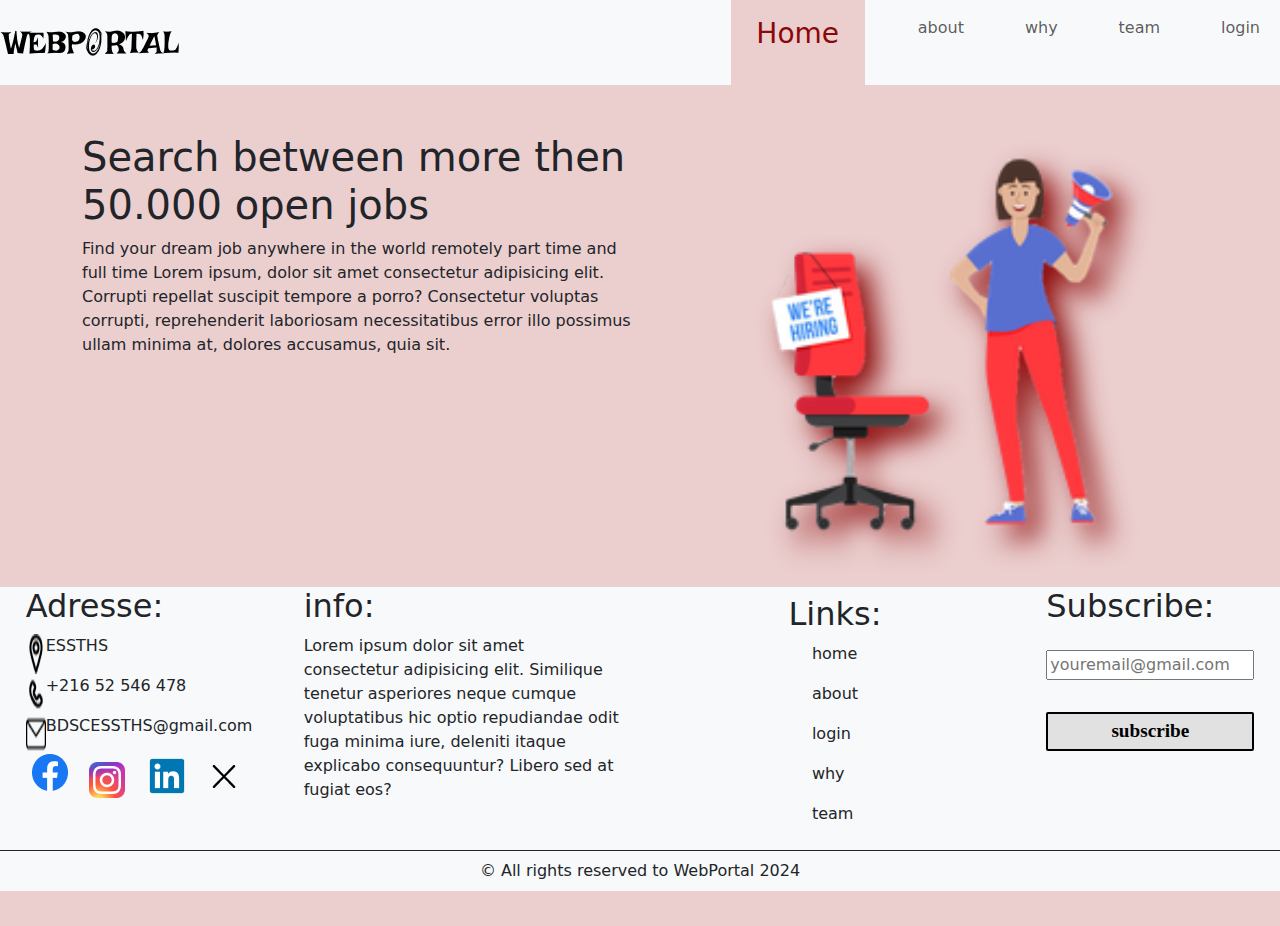
<file: index.html>
<!DOCTYPE html>
<html lang="en">
<head>
    <meta charset="UTF-8">
    <meta name="viewport" content="width=device-width, initial-scale=1.0">
    <title>Glitch Code hackathon</title>
    <link rel="stylesheet" href="assets/bootstrap.min.css">
    <link rel="stylesheet" href="styles.css">
    <link rel="webdite icon" href="assets/logo.png">
    <style>
        #img{
            filter: drop-shadow(14px 14px 14px #8C0808);
        }
        #link:hover{
            color: #8C0808;
            
        }
    </style>
</head>
<body class="position-relative end-0 w-100" >
    <header>
        <div class="container-fluid d-flex "></div>
        <div style="width: 100%; height: 100%; background: #D9D9D9">
            
        <nav class="navbar navbar-expand-lg bg-body-tertiary  ">
            <button class="navbar-toggler" type="button" data-toggle="collapse" data-target="#navbarTogglerDemo01" aria-controls="navbarTogglerDemo01" aria-expanded="false" aria-label="Toggle navigation">
                <span class="navbar-toggler-icon"></span>
              </button>
            <img src="assets/navbarlogo.png"   id="logo" alt="">
            <div class="container-fluid ">
              <div class="collapse navbar-collapse justify-content-end" id="navbarNavAltMarkup">
                <div class="navbar-nav justify-content-between w-50">
                  <a class="nav-link " aria-current="page" id="ac" href="index.html"><center><p id="pac">Home</p></center></a>
                  <a class="nav-link" href="about.html" id="a">about</a>
                  <a class="nav-link" href="why.html" id="a">why</a>
                  
                  <a class="nav-link" href="team.html" id="a">team</a>
                  <a class="nav-link" href="login.html" id="a">login</a>
                </div>
              </div>
            </div>
          </nav>
        </div>
        </div>
    </header>
    <section class="d-flex flex-column mt-5 w-100    ">
        <div class="container d-flex">
            <div class="d-flex flex-column flex-wrap w-50">
                <h1>Search between more then 50.000 open jobs</h1>
                <p>Find your dream job anywhere in the world remotely part time and full time Lorem ipsum, 
                    dolor sit amet consectetur adipisicing elit. Corrupti repellat suscipit tempore a porro? 
                    Consectetur voluptas corrupti, reprehenderit laboriosam necessitatibus error illo possimus ullam minima at, dolores accusamus, quia sit.

                </p>
            </div>
            <div class="w-50">
                <center><img src="assets/home.png" alt="" class="w-75 " id="img"></center>
            </div>
        </div>
        
        <div class=" d-flex justify-content-around   mt-2 bg-light ">
            <div class=" d-flex flex-column ">
                <h2>Adresse:</h2>
                <div class="d-flex"><img src="assets/lok.png" alt=""><p>ESSTHS</p></div>
                <div class="d-flex"><img src="assets/phone.png" alt=""><p>+216 52 546 478</p></div>
                <div class="d-flex"><img src="assets/mail.png" alt=""><p>BDSCESSTHS@gmail.com</p></div>
                <div class="d-flex justify-content-around " class="m-1"><a href="https://www.facebook.com/"><img src="assets/fc.png" alt=""></a>
                <a href="https://www.instagram.com/" class="m-1"><img src="assets/inst.png" alt="" class="m-1"></a>
                <a href="https://fr.linkedin.com/" class="m-1"><img src="assets/in.png" alt="" ></a>
                <a href="https://twitter.com/?lang=fr" class="m-1"><img src="assets/x.png" alt=""></a></div>
            </div>
            <div class="d-flex flex-column flex-wrap w-25   ">
                <h2>info:</h2>
                <p>
                    Lorem ipsum dolor sit amet consectetur adipisicing elit.
                    Similique tenetur asperiores neque cumque voluptatibus hic optio repudiandae odit fuga 
                    minima iure, deleniti itaque explicabo consequuntur? Libero sed at fugiat eos?
                </p>
            </div>
            <div class="navbar d-flex flex-column   w-25 justify-content-center">
                <h2>Links:</h2>
                <nav class="navbar-bar">
                    <a href="index.html" class="nav-link" id="link">
                        <p>home</p>
                    </a>
                    <a href="about.html" class="nav-link" id="link">
                        <p>about</p>
                    </a>
                    <a href="login.html" class="nav-link" id="link">
                        <p>login</p>
                    </a>
                    <a href="why.html" class="nav-link" id="link">
                        <p>why</p>
                    </a>
                    <a href="team.html" class="nav-link" id="link">
                        <p>team</p>
                    </a>
                </nav>

            </div>
            <div class="">
                <h2>Subscribe:</h2>
            <form action="" class="d-flex flex-column border-1 border-white ">
                <label for="mail" class="mt-3 mb-4">
                    <input type="email" name="" placeholder="youremail@gmail.com">

                </label>
                <button class="btn btn-outline-danger ">
                    subscribe
                </button>
            </form>
        </div>
        </div>
    </section>
    <footer class="bg-light d-flex flex-column   justify-content-center     ">
        <center><p class=" mb-2 pt-2 border-top border-dark ">&copy; All rights reserved to WebPortal 2024</p></center>
    </footer>
</body>
</html>
</file>
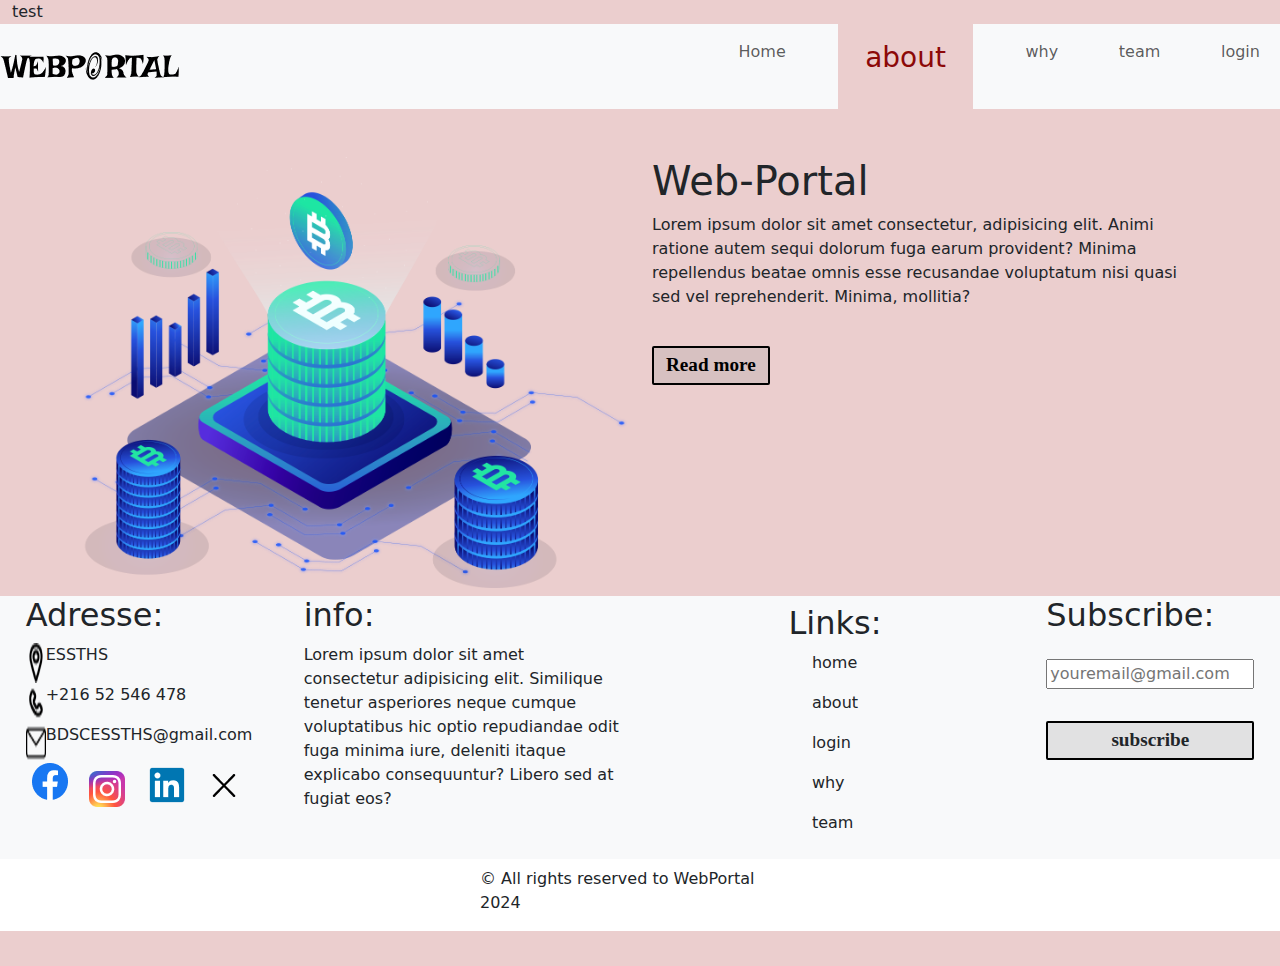
<file: about.html>
<!DOCTYPE html>
<html lang="en">
<head>
    <meta charset="UTF-8">
    <meta name="viewport" content="width=device-width, initial-scale=1.0">
    <title>Glitch Code hackathon</title>
    <link rel="stylesheet" href="assets/bootstrap.min.css">
    <link rel="stylesheet" href="styles.css">
</head>
<body>
    <header>
        <div class="container-fluid d-flex "> test </div>
        <nav class="navbar navbar-expand-lg bg-body-tertiary  ">
            <button class="navbar-toggler" type="button" data-toggle="collapse" data-target="#navbarTogglerDemo01" aria-controls="navbarTogglerDemo01" aria-expanded="false" aria-label="Toggle navigation">
                <span class="navbar-toggler-icon"></span>
              </button>
            <img src="assets/navbarlogo.png"   id="logo" alt="">
            <div class="container-fluid ">
              <div class="collapse navbar-collapse justify-content-end" id="navbarNavAltMarkup">
                <div class="navbar-nav justify-content-between w-50">
                  <a class="nav-link " aria-current="page" href="index.html">Home</a>
                  <a class="nav-link" id="ac" href="about.html"><center><p id="pac">about</p></center></a>
                  <a class="nav-link" href="why.html">why</a>
                  
                  <a class="nav-link" href="team.html">team</a>
                  <a class="nav-link" href="login.html">login</a>
                </div>
              </div>
            </div>
          </nav>
        
        </div>
    </header>
    <section class="d-flex flex-column">
        <div class="container mt-5">
            <div class="row">
              <div class="col-md-6">
                <img src="assets/about-img.png" class=" img-fluid" alt="About Us">
              </div>
              <div class="col-md-6">
                <h1>Web-Portal</h1>
                <p>Lorem ipsum dolor sit amet consectetur, adipisicing elit. Animi ratione autem sequi dolorum fuga earum provident? Minima repellendus beatae omnis esse recusandae voluptatum nisi quasi sed vel reprehenderit. Minima, mollitia?</p>
                <a href="about-us.html" class="btn ">Read more</a>
              </div>
            </div>
        </div>
        <div>
            <div></div>
            <div></div>
        </div>
        <div class="d-flex justify-content-around  bg-light mt-2">
            <div class=" d-flex flex-column ">
                <h2>Adresse:</h2>
                <div class="d-flex"><img src="assets/lok.png" alt=""><p>ESSTHS</p></div>
                <div class="d-flex"><img src="assets/phone.png" alt=""><p>+216 52 546 478</p></div>
                <div class="d-flex"><img src="assets/mail.png" alt=""><p>BDSCESSTHS@gmail.com</p></div>
                <div class="d-flex justify-content-around " class="m-1"><a href="https://www.facebook.com/"><img src="assets/fc.png" alt=""></a>
                <a href="https://www.instagram.com/" class="m-1"><img src="assets/inst.png" alt="" class="m-1"></a>
                <a href="https://fr.linkedin.com/" class="m-1"><img src="assets/in.png" alt="" ></a>
                <a href="https://twitter.com/?lang=fr" class="m-1"><img src="assets/x.png" alt=""></a></div>
            </div>
            <div class="d-flex flex-column flex-wrap w-25   ">
                <h2>info:</h2>
                <p>Lorem ipsum dolor sit amet consectetur adipisicing elit.
                     Similique tenetur asperiores neque cumque voluptatibus hic optio repudiandae odit fuga 
                     minima iure, deleniti itaque explicabo consequuntur? Libero sed at fugiat eos?</p>
            </div>
            <div class="navbar d-flex flex-column   w-25 justify-content-center">
                <h2>Links:</h2>
                <nav class="navbar-bar">
                    <a href="index.html" class="nav-link">
                        <p>home</p>
                    </a>
                    <a href="about.html" class="nav-link">
                        <p>about</p>
                    </a>
                    <a href="login.html" class="nav-link">
                        <p>login</p>
                    </a>
                    <a href="why.html" class="nav-link">
                        <p>why</p>
                    </a>
                    <a href="team.html" class="nav-link">
                        <p>team</p>
                    </a>
                </nav>

            </div>
            <div class="">
                <h2>Subscribe:</h2>
            <form action="" class="d-flex flex-column border-1 border-white ">
                <label for="mail" class="mt-3 mb-4">
                    <input type="email" name="" placeholder="youremail@gmail.com">

                </label>
                <button class="btn btn-outline-danger text-dark">
                    subscribe
                </button>
            </form>
        </div>
        </div>
    </section>
    <footer class="bg-white d-flex justify-content-center ">
        <p class="w-25 mt-2">&copy; All rights reserved to WebPortal 2024</p>
    </footer>
     
    </section>
</body>
</html>
</file>
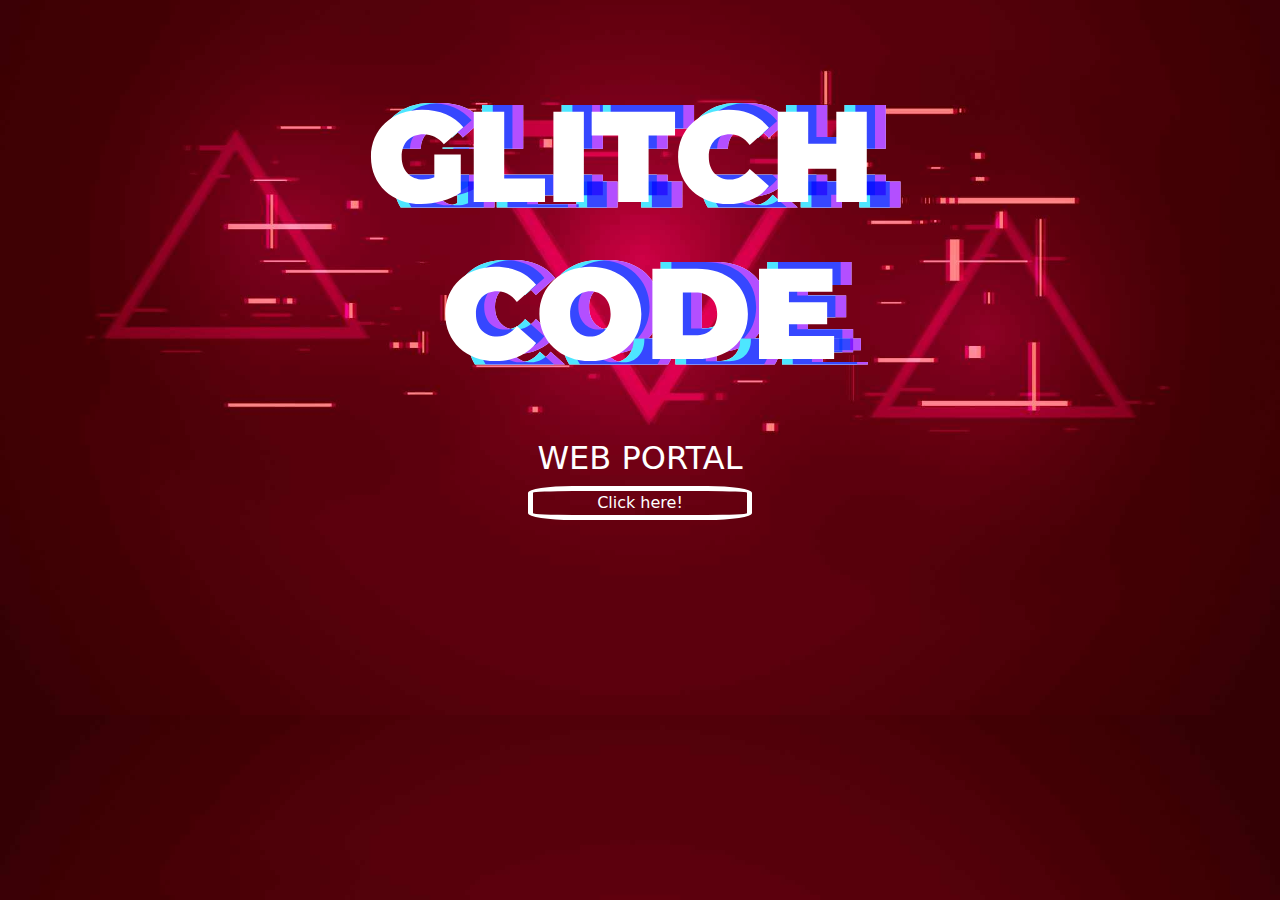
<file: disigne.html>
<!DOCTYPE html>
<html lang="en">
<head>
    <meta charset="UTF-8">
    <meta name="viewport" content="width=device-width, initial-scale=1.0">
    <link rel="stylesheet" href="assets/bootstrap.min.css">
    <link rel="stylesheet" href="page1.css">
    <title>Document</title>
</head>
<body >
    <center>
    <div class="container d-flex flex-column justify-content-center" id="du">
    <div class="container d-flex flex-column justify-content-center  ">
        <img src="assets/glitch code.svg" class="w-50" alt="">
    </div>
    <div>
        <h2 class="text-white mt-5">WEB PORTAL</h2>
    </div>

    <a href="index.html"><button class="button justify-content-center">Click here!</button></a>

</div></center>
</body>
</html>
</file>
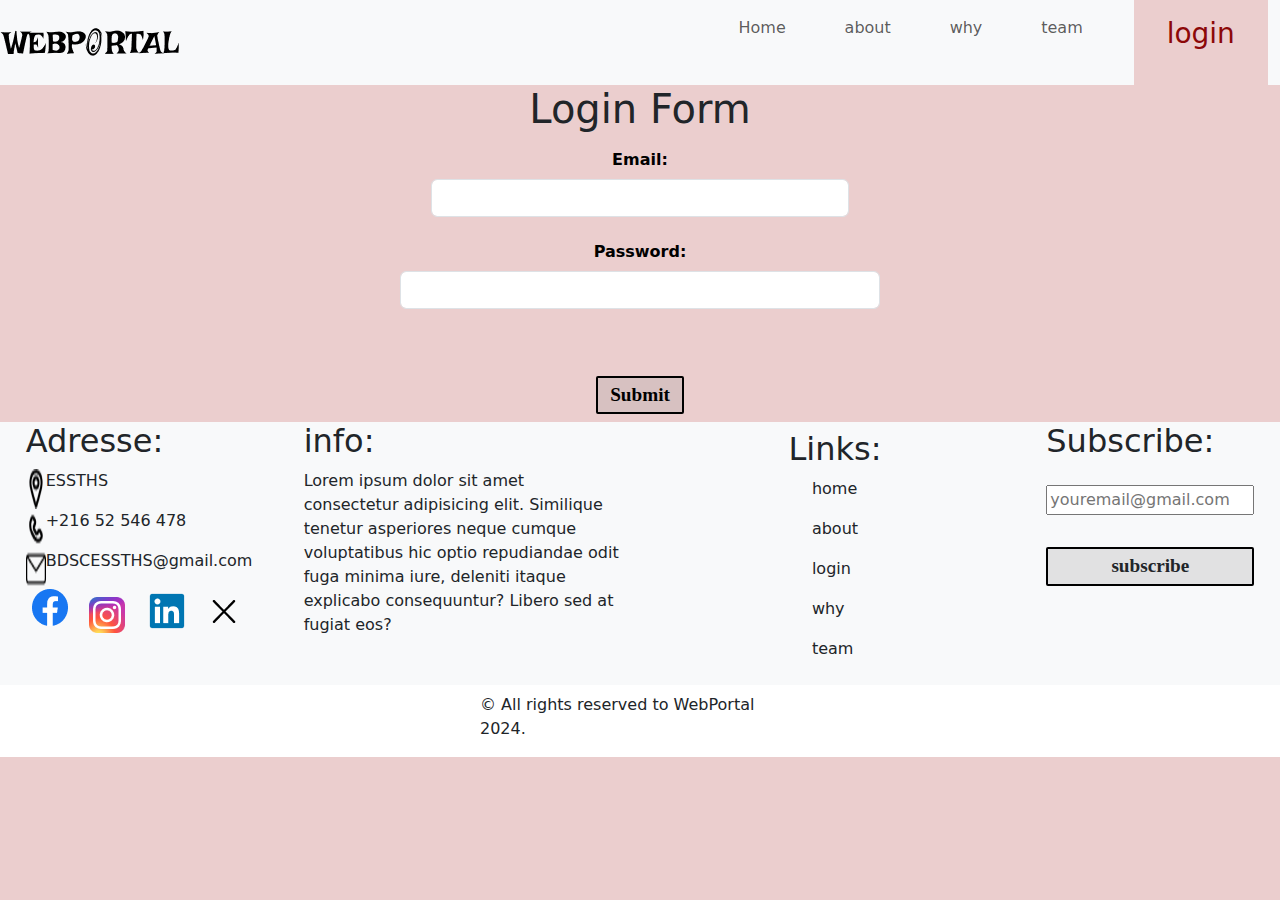
<file: login.html>
<!DOCTYPE html>
<html lang="en">
<head>
    <meta charset="UTF-8">
    <meta name="viewport" content="width=device-width, initial-scale=1.0">
    <title>Glitch Code hackathon</title>
    <link rel="stylesheet" href="assets/bootstrap.min.css">
    <link rel="stylesheet" href="styles.css">
</head>
<body>
    <header>
        <div class="container-fluid d-flex  "></div>
        <nav class="navbar navbar-expand-lg bg-body-tertiary  ">
            <button class="navbar-toggler" type="button" data-toggle="collapse" data-target="#navbarTogglerDemo01" aria-controls="navbarTogglerDemo01" aria-expanded="false" aria-label="Toggle navigation">
                <span class="navbar-toggler-icon"></span>
              </button>
            <img src="assets/navbarlogo.png"   id="logo" alt="">
            <div class="container-fluid ">
                
              <div class="collapse navbar-collapse  justify-content-end" id="navbarNavAltMarkup">
                <div class="navbar-nav justify-content-between w-50">
                  <a class="nav-link " aria-current="page"  href="index.html">Home</a>
                  <a class="nav-link" href="about.html">about</a>
                  <a class="nav-link" href="why.html">why</a>
                  
                  <a class="nav-link" href="team.html">team</a>
                  <a class="nav-link" href="login.html" id="ac"><center><p id="pac">login</p></center></a>
                </div>
              </div>
            </div>
          </nav>
        
        </div>
    </header>
    <section class="d-flex flex-column">
        <div>
            <center>
                <h1>Login Form</h1>
                <form class="container">
                    <div class="row mb-3 d-flex flex-column ">
                        <center>
                      <label for="inputEmail3" class="col-sm-2 col-form-label" style="color: black; font-weight: bold;">Email:</label>
                      <div class="col-sm-10">
                        <input type="email" class="form-control" id="input">
                      </div>
                    </div></center>
                    
                    <div class="row mb-3 d-flex flex-column">
                        <center>
                      <label for="inputPassword3" class="col-sm-2 col-form-label" style="color: black;font-weight: bold;">Password:</label>
                      <div class="col-sm-10">
                        <input type="password" class="form-control" id="input" >
                      </div>
                    </div></center>
                    <center>
                    <button type="submit" class="btn">Submit</button></center>
                  </form>
            </center>
            
        </div>
        <div class="d-flex justify-content-around  bg-light mt-2">
            <div class=" d-flex flex-column ">
                <h2>Adresse:</h2>
                <div class="d-flex"><img src="assets/lok.png" alt=""><p>ESSTHS</p></div>
                <div class="d-flex"><img src="assets/phone.png" alt=""><p>+216 52 546 478</p></div>
                <div class="d-flex"><img src="assets/mail.png" alt=""><p>BDSCESSTHS@gmail.com</p></div>
                <div class="d-flex justify-content-around " class="m-1"><a href="https://www.facebook.com/"><img src="assets/fc.png" alt=""></a>
                <a href="https://www.instagram.com/" class="m-1"><img src="assets/inst.png" alt="" class="m-1"></a>
                <a href="https://fr.linkedin.com/" class="m-1"><img src="assets/in.png" alt="" ></a>
                <a href="https://twitter.com/?lang=fr" class="m-1"><img src="assets/x.png" alt=""></a></div>
            </div>
            <div class="d-flex flex-column flex-wrap w-25   ">
                <h2>info:</h2>
                <p>Lorem ipsum dolor sit amet consectetur adipisicing elit.
                     Similique tenetur asperiores neque cumque voluptatibus hic optio repudiandae odit fuga 
                     minima iure, deleniti itaque explicabo consequuntur? Libero sed at fugiat eos?</p>
            </div>
            <div class="navbar d-flex flex-column   w-25 justify-content-center">
                <h2>Links:</h2>
                <nav class="navbar-bar">
                    <a href="index.html" class="nav-link">
                        <p>home</p>
                    </a>
                    <a href="about.html" class="nav-link">
                        <p>about</p>
                    </a>
                    <a href="login.html" class="nav-link">
                        <p>login</p>
                    </a>
                    <a href="why.html" class="nav-link">
                        <p>why</p>
                    </a>
                    <a href="team.html" class="nav-link">
                        <p>team</p>
                    </a>
                </nav>

            </div>
            <div class="">
                <h2>Subscribe:</h2>
            <form action="" class="d-flex flex-column border-1 border-white ">
                <label for="mail" class="mt-3 mb-4">
                    <input type="email" name="" placeholder="youremail@gmail.com">

                </label>
                <button class="btn btn-outline-danger text-dark">
                    subscribe
                </button>
            </form>
        </div>
        </div>
    </section>
    <footer class="bg-white d-flex justify-content-center ">
        <p class="w-25 mt-2">&copy; All rights reserved to WebPortal 2024.</p>
    </footer>
    </section>
    
</body>
</html>
</file>
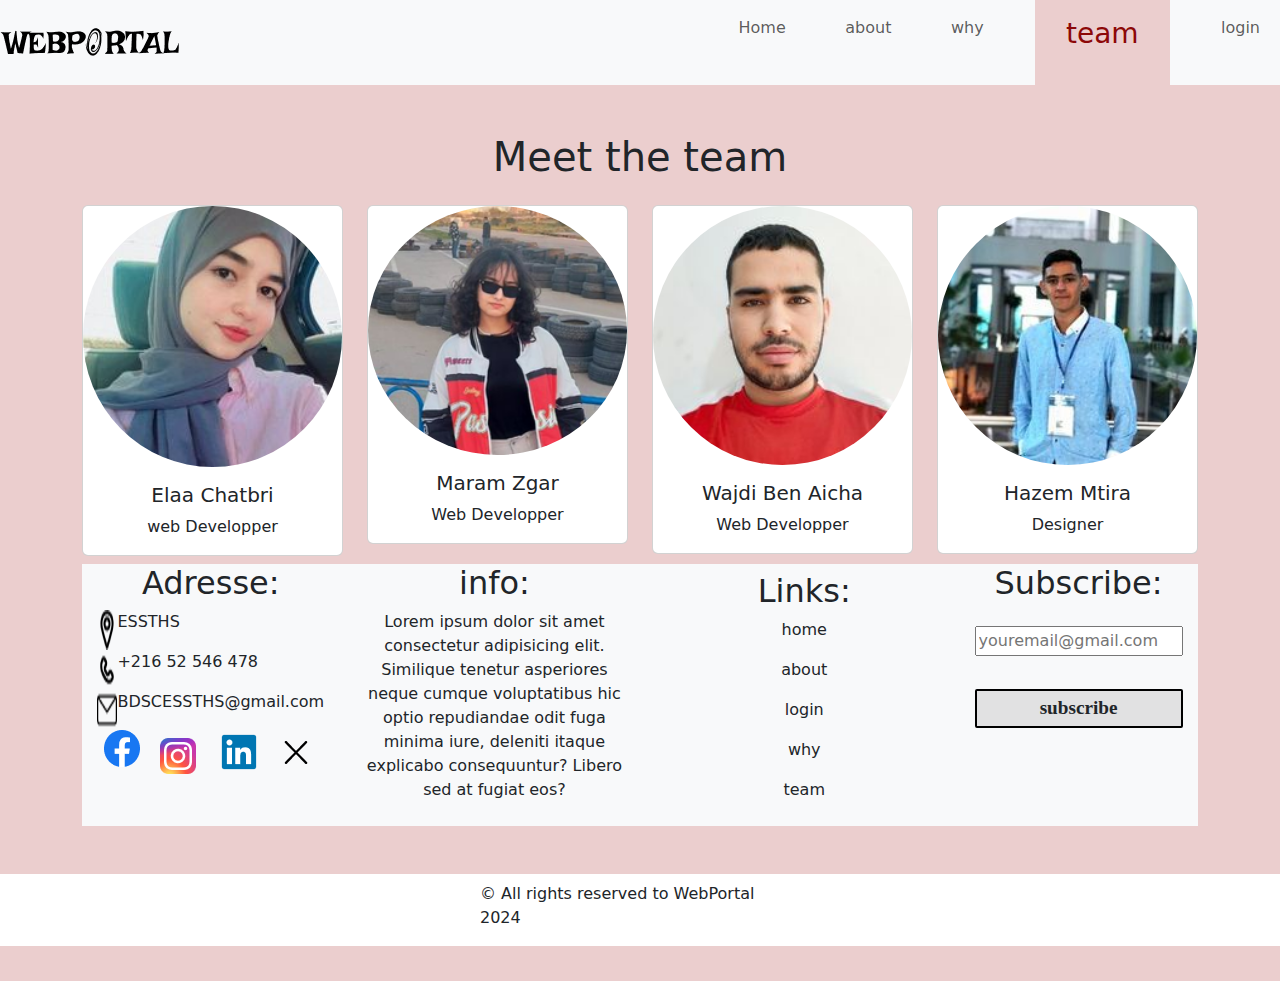
<file: team.html>
<!DOCTYPE html>
<html lang="en">
<head>
    <meta charset="UTF-8">
    <meta name="viewport" content="width=device-width, initial-scale=1.0">
    <title>Glitch Code hackathon</title>
    <link rel="stylesheet" href="assets/bootstrap.min.css">
    <link rel="stylesheet" href="styles.css">
</head>
<body>
    <header>
        <div class="container-fluid d-flex "></div>
        <nav class="navbar navbar-expand-lg bg-body-tertiary  ">
            <button class="navbar-toggler" type="button" data-toggle="collapse" data-target="#navbarTogglerDemo01" aria-controls="navbarTogglerDemo01" aria-expanded="false" aria-label="Toggle navigation">
                <span class="navbar-toggler-icon"></span>
              </button>
            <img src="assets/navbarlogo.png"   id="logo" alt="">
            <div class="container-fluid ">
              <div class="collapse navbar-collapse justify-content-end" id="navbarNavAltMarkup">
                <div class="navbar-nav justify-content-between w-50">
                  <a class="nav-link " aria-current="page"  href="index.html">Home</a>
                  <a class="nav-link" href="about.html">about</a>
                  <a class="nav-link" href="why.html">why</a>
                  
                  <a class="nav-link" href="team.html" id="ac"><center><p id="pac">team</p></center></a>
                  <a class="nav-link" href="login.html">login</a>
                </div>
              </div>
            </div>
          </nav>
        
        </div>
    </header>
    <section class="d-flex flex-column">
        <div class="container text-center my-5">
            <h1 class="mb-4">Meet the team</h1>
            <div class="row">
                <div class="col-md-3">
                    <div class="card">
                        <img src="elaa.jpg" class="card-img-top rounded-circle">
                        <div class="card-body">
                            <h5 class="card-title">Elaa Chatbri</h5>
                            <p class="card-text">web Developper</p>
                        </div>
                    </div>
                </div>
                <div class="col-md-3">
                    <div class="card">
                        <img src="maram.png" class="card-img-top rounded-circle" alt="">
                        <div class="card-body">
                            <h5 class="card-title">Maram Zgar</h5>
                            <p class="card-text">Web Developper</p>
                        </div>
                    </div>
                </div>
                <div class="col-md-3">
                    <div class="card">
                        <img src="wajdi.jpg" class="card-img-top rounded-circle" alt="">
                        <div class="card-body">
                            <h5 class="card-title">Wajdi Ben Aicha</h5>
                            <p class="card-text">Web Developper</p>
                        </div>
                    </div>
                </div>
                <div class="col-md-3">
                    <div class="card">
                        <img src="hazem.jpg" class="card-img-top rounded-circle" alt="">
                        <div class="card-body">
                            <h5 class="card-title">Hazem Mtira</h5>
                            <p class="card-text">Designer</p>
                        </div>
                    </div>
                </div>
            </div>
            <div class="d-flex justify-content-around  bg-light mt-2">
                <div class=" d-flex flex-column ">
                    <h2>Adresse:</h2>
                    <div class="d-flex"><img src="assets/lok.png" alt=""><p>ESSTHS</p></div>
                    <div class="d-flex"><img src="assets/phone.png" alt=""><p>+216 52 546 478</p></div>
                    <div class="d-flex"><img src="assets/mail.png" alt=""><p>BDSCESSTHS@gmail.com</p></div>
                    <div class="d-flex justify-content-around " class="m-1"><a href="https://www.facebook.com/"><img src="assets/fc.png" alt=""></a>
                    <a href="https://www.instagram.com/" class="m-1"><img src="assets/inst.png" alt="" class="m-1"></a>
                    <a href="https://fr.linkedin.com/" class="m-1"><img src="assets/in.png" alt="" ></a>
                    <a href="https://twitter.com/?lang=fr" class="m-1"><img src="assets/x.png" alt=""></a></div>
                </div>
                <div class="d-flex flex-column flex-wrap w-25   ">
                    <h2>info:</h2>
                    <p>Lorem ipsum dolor sit amet consectetur adipisicing elit.
                         Similique tenetur asperiores neque cumque voluptatibus hic optio repudiandae odit fuga 
                         minima iure, deleniti itaque explicabo consequuntur? Libero sed at fugiat eos?</p>
                </div>
                <div class="navbar d-flex flex-column   w-25 justify-content-center">
                    <h2>Links:</h2>
                    <nav class="navbar-bar">
                        <a href="index.html" class="nav-link">
                            <p>home</p>
                        </a>
                        <a href="about.html" class="nav-link">
                            <p>about</p>
                        </a>
                        <a href="login.html" class="nav-link">
                            <p>login</p>
                        </a>
                        <a href="why.html" class="nav-link">
                            <p>why</p>
                        </a>
                        <a href="team.html" class="nav-link">
                            <p>team</p>
                        </a>
                    </nav>
    
                </div>
                <div class="">
                    <h2>Subscribe:</h2>
                <form action="" class="d-flex flex-column border-1 border-white ">
                    <label for="mail" class="mt-3 mb-4">
                        <input type="email" name="" placeholder="youremail@gmail.com">
    
                    </label>
                    <button class="btn btn-outline-danger text-dark">
                        subscribe
                    </button>
                </form>
            </div>
            </div>
        </section>
        <footer class="bg-white d-flex justify-content-center ">
            <p class="w-25 mt-2">&copy; All rights reserved to WebPortal 2024</p>
        </footer>
    </section>
</body>
</html>
</file>
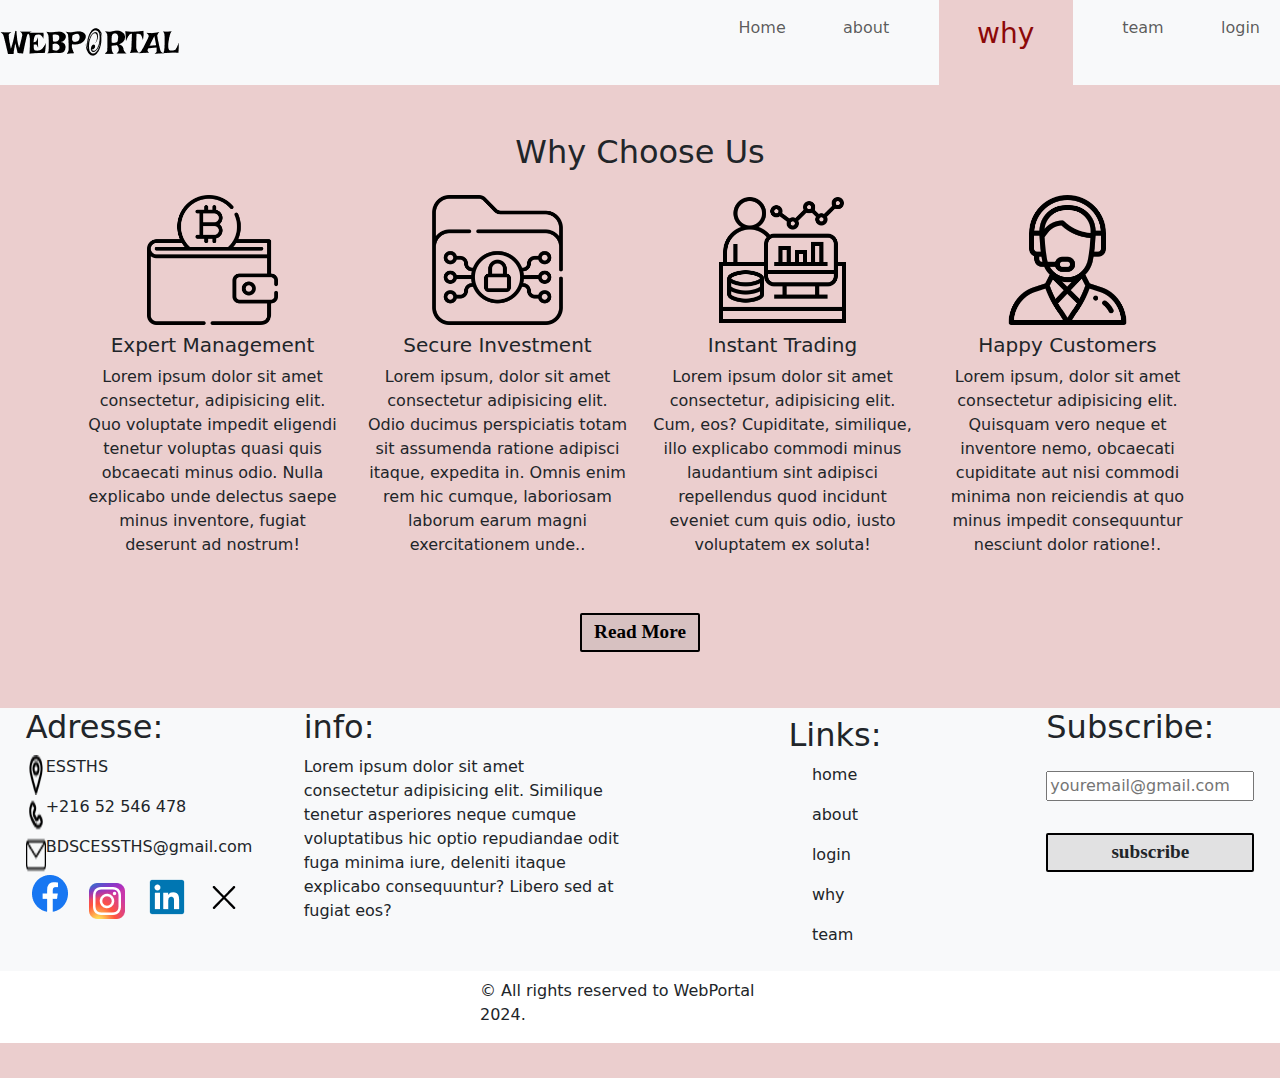
<file: why.html>
<!DOCTYPE html>
<html lang="en">
<head>
    <meta charset="UTF-8">
    <meta name="viewport" content="width=device-width, initial-scale=1.0">
    <title>Glitch Code hackathon</title>
    <link rel="stylesheet" href="assets/bootstrap.min.css">
    <link rel="stylesheet" href="styles.css">
</head>
<body>
    <header>
        <div class="container-fluid d-flex "></div>
        
        <nav class="navbar navbar-expand-lg bg-body-tertiary  ">
            <button class="navbar-toggler" type="button" data-toggle="collapse" data-target="#navbarTogglerDemo01" aria-controls="navbarTogglerDemo01" aria-expanded="false" aria-label="Toggle navigation">
                <span class="navbar-toggler-icon"></span>
              </button>
            <img src="assets/navbarlogo.png"   id="logo" alt="">
            <div class="container-fluid ">
              <div class="collapse navbar-collapse justify-content-end" id="navbarNavAltMarkup">
                <div class="navbar-nav justify-content-between w-50">
                  <a class="nav-link " aria-current="page"  href="index.html">Home</a>
                  <a class="nav-link" href="about.html">about</a>
                  <a class="nav-link" href="why.html" id="ac"><center><p id="pac">why </p></center></a>
                  
                  <a class="nav-link" href="team.html">team</a>
                  <a class="nav-link" href="login.html">login</a>
                </div>
              </div>
            </div>
          </nav>
        
        </div>
    </header>
    <section class="d-flex flex-column">
        <div class="container text-center my-5">
            <h2 class="mb-4">Why Choose Us</h2>
            <div class="row">
                <div class="col-md-6 col-lg-3 mb-3">
                    <img src="assets/s1.png" alt="Expert Management" class="img-fluid mb-2 img-size w-50">
                    <h5 class="mb-2">Expert Management</h5>
                    <p>Lorem ipsum dolor sit amet consectetur, adipisicing elit. Quo voluptate impedit eligendi tenetur voluptas quasi quis obcaecati minus odio. Nulla explicabo unde delectus saepe minus inventore, fugiat deserunt ad nostrum!</p>
                </div>
                
                <div class="col-md-6 col-lg-3 mb-3">
                    <img src="assets/s2.png" alt="Secure Investment" class="img-fluid mb-2 img-size w-50">
                    <h5 class="mb-2">Secure Investment</h5>
                    <p>Lorem ipsum, dolor sit amet consectetur adipisicing elit. Odio ducimus perspiciatis totam sit assumenda ratione adipisci itaque, expedita in. Omnis enim rem hic cumque, laboriosam laborum earum magni exercitationem unde..</p>
                </div>
                <div class="col-md-6 col-lg-3 mb-3">
                    <img src="assets/s3.png" alt="Instant Trading" class="img-fluid mb-2 img-size w-50">
                    <h5 class="mb-2">Instant Trading</h5>
                    <p>Lorem ipsum dolor sit amet consectetur, adipisicing elit. Cum, eos? Cupiditate, similique, illo explicabo commodi minus laudantium sint adipisci repellendus quod incidunt eveniet cum quis odio, iusto voluptatem ex soluta!</p>
                </div>
                <div class="col-md-6 col-lg-3 mb-3">
                    <img src="assets/w4.png" alt="Happy Customers" class="img-fluid mb-2 img-size w-50">
                    <h5 class="mb-2">Happy Customers</h5>
                    <p>Lorem ipsum, dolor sit amet consectetur adipisicing elit. Quisquam vero neque et inventore nemo, obcaecati cupiditate aut nisi commodi minima non reiciendis at quo minus impedit consequuntur nesciunt dolor ratione!.</p>
                </div>
            </div>
            <a href="#read-more" class="btn btn-danger mt-4 button">Read More</a>
        </div>
        <div class="d-flex justify-content-around  bg-light mt-2">
            <div class=" d-flex flex-column ">
                <h2>Adresse:</h2>
                <div class="d-flex"><img src="assets/lok.png" alt=""><p>ESSTHS</p></div>
                <div class="d-flex"><img src="assets/phone.png" alt=""><p>+216 52 546 478</p></div>
                <div class="d-flex"><img src="assets/mail.png" alt=""><p>BDSCESSTHS@gmail.com</p></div>
                <div class="d-flex justify-content-around " class="m-1"><a href="https://www.facebook.com/"><img src="assets/fc.png" alt=""></a>
                <a href="https://www.instagram.com/" class="m-1"><img src="assets/inst.png" alt="" class="m-1"></a>
                <a href="https://fr.linkedin.com/" class="m-1"><img src="assets/in.png" alt="" ></a>
                <a href="https://twitter.com/?lang=fr" class="m-1"><img src="assets/x.png" alt=""></a></div>
            </div>
            <div class="d-flex flex-column flex-wrap w-25   ">
                <h2>info:</h2>
                <p>Lorem ipsum dolor sit amet consectetur adipisicing elit.
                     Similique tenetur asperiores neque cumque voluptatibus hic optio repudiandae odit fuga 
                     minima iure, deleniti itaque explicabo consequuntur? Libero sed at fugiat eos?</p>
            </div>
            <div class="navbar d-flex flex-column   w-25 justify-content-center">
                <h2>Links:</h2>
                <nav class="navbar-bar">
                    <a href="index.html" class="nav-link">
                        <p>home</p>
                    </a>
                    <a href="about.html" class="nav-link">
                        <p>about</p>
                    </a>
                    <a href="login.html" class="nav-link">
                        <p>login</p>
                    </a>
                    <a href="why.html" class="nav-link">
                        <p>why</p>
                    </a>
                    <a href="team.html" class="nav-link">
                        <p>team</p>
                    </a>
                </nav>

            </div>
            <div class="">
                <h2>Subscribe:</h2>
            <form action="" class="d-flex flex-column border-1 border-white ">
                <label for="mail" class="mt-3 mb-4">
                    <input type="email" name="" placeholder="youremail@gmail.com">

                </label>
                <button class="btn btn-outline-danger text-dark">
                    subscribe
                </button>
            </form>
        </div>
        </div>
    </section>
    <footer class="bg-white d-flex justify-content-center ">
        <p class="w-25 mt-2">&copy; All rights reserved to WebPortal 2024.</p>
    </footer>
    </section>
</body>
</html>
</file>
<file: styles.css>
body{
    background-color: #EBCECE;
    margin-bottom: 35px; 
}

#ac{
    background-color: #EBCECE;
    color: #8C0808;
    padding: auto;
    width: 25%;
    margin: 0;
    padding: 1rem;
    margin-bottom: -2%;
    margin-top: -2%;
    text-align: center;
    font-size: 1.75rem;
}
#a:hover{
    background-color: #EBCECE;
    color: #8C0808;
    padding: auto;
    width: 25%;
    margin: 0;
    padding: 1rem;
    margin-bottom: -2%;
    margin-top: -2%;
    text-align: center;
    font-size: 1.75rem;
}
.footer{
    margin-bottom: 0%;
}

.button{
    color: rgb(3, 3, 3);
    background-color: beige;
    border-color: black;
    font-weight:bold;
}
.btn{
    width: 10%;
    width: auto;
    padding-top: 3px;
    padding-bottom: 3px;
    color: black;
    border: 2px solid black;
    border-radius: 2px;
    font-family: Cambria, Cochin, Georgia, Times, 'Times New Roman', serif;
    font-weight: bold;
    background-color: rgba(157, 157, 157, 0.258);
    font-size: larger;
    margin-top: 4%;
}
.btn:hover{
    background-color: #8C0808;
    color: white;
    cursor: pointer;
}
#input{
    width: 45%;
}
</file>
<file: page1.css>
*{
    margin: 0;
    padding: 0;
}

h1{
    color: white;
    font-family: sans-serif;
    font-weight: bold;
    justify-content: center;
}
.button{
    color: white;
    background: transparent;
    border:5px solid white;
    border-radius: 20%;
    width: 20%;
    height: 37%;
    margin: auto;
    transition-property: all;
    transition-duration: 0.5s;
    
}
.button:hover{
    background: white;
    color:red;
    
}
body {
    background-image: url("assets/background.jpg");
    background-size: 100%;
    background-position-x: center;
    background-position-y: center;
    margin: 0;
    padding: 0;
}
#sec{
    margin: auto;
}
img{
    margin: auto;
}
#du{
    margin-top: 6%;
}
</file>
